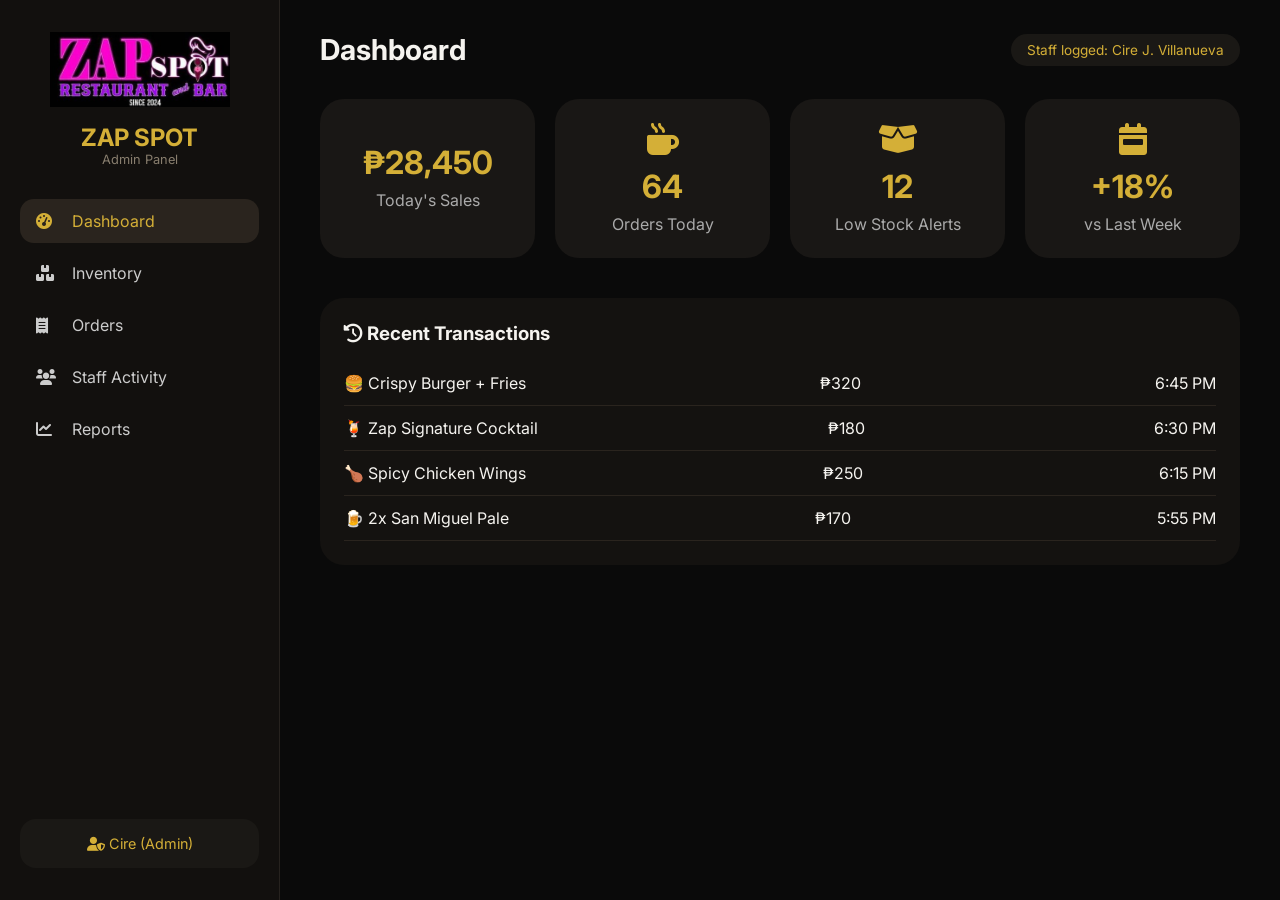
<file: index.html>
<!DOCTYPE html>
<html lang="en">
<head>
  <meta charset="UTF-8">
  <meta name="viewport" content="width=device-width, initial-scale=1.0">
  <title>Zap Spot Restobar | Admin Dashboard</title>
  <!-- Google Fonts & Font Awesome -->
  <link href="https://fonts.googleapis.com/css2?family=Inter:opsz,wght@14..32,300;400;600;700&display=swap" rel="stylesheet">
  <link rel="stylesheet" href="https://cdnjs.cloudflare.com/ajax/libs/font-awesome/6.0.0-beta3/css/all.min.css">
  <link rel="stylesheet" href="admin.css">
</head>
<body>

<div class="admin-container">
  <!-- Sidebar -->
  <aside class="admin-sidebar">
    <div class="sidebar-logo">
      <img src="zap.jpg" alt="Zap Spot Restobar Logo" class="sidebar-logo-img">
      <h2>ZAP SPOT</h2>
      <p>Admin Panel</p>
    </div>
    <nav class="admin-nav">
      <button class="admin-nav-btn active" data-admin-tab="dashboard">
        <i class="fas fa-tachometer-alt"></i> Dashboard
      </button>
      <button class="admin-nav-btn" data-admin-tab="inventory">
        <i class="fas fa-boxes"></i> Inventory
      </button>
      <button class="admin-nav-btn" data-admin-tab="orders">
        <i class="fas fa-receipt"></i> Orders
      </button>
      <button class="admin-nav-btn" data-admin-tab="staff">
        <i class="fas fa-users"></i> Staff Activity
      </button>
      <button class="admin-nav-btn" data-admin-tab="reports">
        <i class="fas fa-chart-line"></i> Reports
      </button>
    </nav>
    <div class="admin-user">
      <i class="fas fa-user-shield"></i> Cire (Admin)
    </div>
  </aside>

  <!-- Main Content -->
  <main class="admin-main">
    <div class="admin-header">
      <h1 id="adminPanelTitle">Dashboard</h1>
      <div class="admin-badge">Staff logged: Cire J. Villanueva</div>
    </div>

    <!-- Dashboard Tab -->
    <div id="dashboardTab" class="admin-tab-content active-tab">
      <div class="stats-grid">
        <div class="stat-card">
          <i class="fas fa-chart-simple"></i>
          <h3>₱28,450</h3>
          <p>Today's Sales</p>
        </div>
        <div class="stat-card">
          <i class="fas fa-mug-hot"></i>
          <h3>64</h3>
          <p>Orders Today</p>
        </div>
        <div class="stat-card">
          <i class="fas fa-box-open"></i>
          <h3>12</h3>
          <p>Low Stock Alerts</p>
        </div>
        <div class="stat-card">
          <i class="fas fa-calendar-week"></i>
          <h3>+18%</h3>
          <p>vs Last Week</p>
        </div>
      </div>
      <div class="recent-activity">
        <h3><i class="fas fa-history"></i> Recent Transactions</h3>
        <ul id="recentOrdersList">
          <li><span>🍔 Crispy Burger + Fries</span><span>₱320</span><span>6:45 PM</span></li>
          <li><span>🍹 Zap Signature Cocktail</span><span>₱180</span><span>6:30 PM</span></li>
          <li><span>🍗 Spicy Chicken Wings</span><span>₱250</span><span>6:15 PM</span></li>
          <li><span>🍺 2x San Miguel Pale</span><span>₱170</span><span>5:55 PM</span></li>
        </ul>
      </div>
    </div>

    <!-- Inventory Tab -->
    <div id="inventoryTab" class="admin-tab-content">
      <h3><i class="fas fa-boxes"></i> Stock Overview</h3>
      <table class="admin-table">
        <thead>
          <tr><th>Item</th><th>Stock</th><th>Min Threshold</th><th>Status</th></tr>
        </thead>
        <tbody>
          <tr><td>Beef Patty</td><td>24 pcs</td><td>30</td><td class="status-low">⚠️ Low Stock</td></tr>
          <tr><td>French Fries</td><td>8 kg</td><td>10</td><td class="status-low">⚠️ Low Stock</td></tr>
          <tr><td>Bottled Beer</td><td>120 pcs</td><td>40</td><td class="status-ok">✅ OK</td></tr>
          <tr><td>Chicken Wings</td><td>45 pcs</td><td>20</td><td class="status-ok">✅ OK</td></tr>
          <tr><td>Sisig (prepped)</td><td>5 kg</td><td>3</td><td class="status-ok">✅ OK</td></tr>
        </tbody>
      </table>
      <button id="simulateRestockBtn" class="primary-btn"><i class="fas fa-truck"></i> Simulate Restock</button>
    </div>

    <!-- Orders Tab -->
    <div id="ordersTab" class="admin-tab-content">
      <h3><i class="fas fa-clock"></i> Pending / Active Orders</h3>
      <div class="order-list">
        <div class="order-item">
          <strong>Order #Z101</strong> - 2x Burger, 1x Coke 
          <span class="badge status-preparing">Preparing</span>
        </div>
        <div class="order-item">
          <strong>Order #Z102</strong> - 1x Fries, 1x Margarita 
          <span class="badge status-done">Done</span>
        </div>
        <div class="order-item">
          <strong>Order #Z103</strong> - 5x Sisig, 4x Beer 
          <span class="badge status-pending">Pending</span>
        </div>
        <div class="order-item">
          <strong>Order #Z104</strong> - 3x Chicken Inasal 
          <span class="badge status-preparing">Preparing</span>
        </div>
      </div>
      <button id="refreshOrdersBtn" class="secondary-btn"><i class="fas fa-sync-alt"></i> Refresh Orders</button>
    </div>

    <!-- Staff Tab -->
    <div id="staffTab" class="admin-tab-content">
      <h3><i class="fas fa-clock"></i> Staff Clock-ins (Demo)</h3>
      <ul class="staff-list">
        <li><i class="fas fa-check-circle" style="color:#4caf50;"></i> Cire (Admin) - active since 4:00 PM</li>
        <li><i class="fas fa-check-circle" style="color:#4caf50;"></i> Maria (Cashier) - active</li>
        <li><i class="fas fa-pause-circle" style="color:#f5a623;"></i> JP (Bartender) - break</li>
        <li><i class="fas fa-clock" style="color:#888;"></i> Ana (Server) - clocked in at 5:30 PM</li>
      </ul>
      <button id="logActivityBtn" class="secondary-btn"><i class="fas fa-plus-circle"></i> Log Test Activity</button>
    </div>

    <!-- Reports Tab -->
    <div id="reportsTab" class="admin-tab-content">
      <h3><i class="fas fa-chart-line"></i> Sales Snapshot (May 2026)</h3>
      <div class="report-stats">
        <p><strong>Total Revenue:</strong> ₱124,200</p>
        <p><strong>Most Sold Item:</strong> Sisig (42 orders)</p>
        <p><strong>Average Order Value:</strong> ₱420</p>
        <p><strong>Peak Hour:</strong> 7:00 PM - 9:00 PM</p>
      </div>
      <button id="exportReportBtn" class="primary-btn"><i class="fas fa-download"></i> Export Report (.csv)</button>
    </div>
  </main>
</div>

<script src="admin.js"></script>
</body>
</html>
</file>
<file: admin.css>
* {
  margin: 0;
  padding: 0;
  box-sizing: border-box;
}

body {
  font-family: 'Inter', sans-serif;
  background: #0a0a0a;
  color: #f5f3ef;
}

/* ========== ADMIN CONTAINER ========== */
.admin-container {
  display: flex;
  min-height: 100vh;
}

/* ========== SIDEBAR ========== */
.admin-sidebar {
  width: 280px;
  background: #12100e;
  border-right: 1px solid #26221e;
  padding: 32px 20px;
  display: flex;
  flex-direction: column;
  gap: 32px;
  position: fixed;
  height: 100vh;
  overflow-y: auto;
}

.sidebar-logo {
  text-align: center;
}

.sidebar-logo-img {
  width: 100%;
  max-width: 180px;
  height: auto;
  margin-bottom: 12px;
}

.sidebar-logo h2 {
  font-size: 1.5rem;
  color: #d4af37;
}

.sidebar-logo p {
  color: #887e6e;
  font-size: 0.8rem;
}

.admin-nav {
  display: flex;
  flex-direction: column;
  gap: 8px;
}

.admin-nav-btn {
  background: transparent;
  border: none;
  padding: 12px 16px;
  text-align: left;
  font-size: 1rem;
  color: #ccc;
  border-radius: 14px;
  cursor: pointer;
  transition: 0.2s;
  display: flex;
  gap: 12px;
  align-items: center;
  font-family: inherit;
}

.admin-nav-btn i {
  width: 24px;
}

.admin-nav-btn.active,
.admin-nav-btn:hover {
  background: #2a241e;
  color: #d4af37;
}

.admin-user {
  margin-top: auto;
  padding: 16px;
  background: #1a1815;
  border-radius: 16px;
  text-align: center;
  font-size: 0.9rem;
  color: #d4af37;
}

/* ========== MAIN CONTENT ========== */
.admin-main {
  flex: 1;
  margin-left: 280px;
  padding: 32px 40px;
}

.admin-header {
  display: flex;
  justify-content: space-between;
  align-items: center;
  margin-bottom: 32px;
  flex-wrap: wrap;
  gap: 16px;
}

.admin-header h1 {
  font-size: 1.8rem;
}

.admin-badge {
  background: #1a1815;
  padding: 8px 16px;
  border-radius: 40px;
  font-size: 0.85rem;
  color: #d4af37;
}

/* ========== STATS GRID ========== */
.stats-grid {
  display: grid;
  grid-template-columns: repeat(auto-fit, minmax(200px, 1fr));
  gap: 20px;
  margin-bottom: 40px;
}

.stat-card {
  background: #191715;
  padding: 24px;
  border-radius: 24px;
  text-align: center;
  transition: transform 0.2s;
}

.stat-card:hover {
  transform: translateY(-3px);
}

.stat-card i {
  font-size: 2rem;
  color: #d4af37;
  margin-bottom: 12px;
}

.stat-card h3 {
  font-size: 2rem;
  color: #d4af37;
  margin-bottom: 8px;
}

.stat-card p {
  color: #aaa;
}

/* ========== RECENT ACTIVITY ========== */
.recent-activity {
  background: #141210;
  border-radius: 24px;
  padding: 24px;
}

.recent-activity h3 {
  margin-bottom: 16px;
}

.recent-activity ul {
  list-style: none;
}

.recent-activity li {
  display: flex;
  justify-content: space-between;
  padding: 12px 0;
  border-bottom: 1px solid #2a241e;
}

/* ========== ADMIN TABLE ========== */
.admin-table {
  width: 100%;
  border-collapse: collapse;
  background: #141210;
  border-radius: 20px;
  margin: 20px 0;
}

.admin-table th,
.admin-table td {
  padding: 12px;
  text-align: left;
  border-bottom: 1px solid #2a241e;
}

.admin-table th {
  color: #d4af37;
}

.status-low {
  color: #f5a623;
  font-weight: bold;
}

.status-ok {
  color: #6fcf97;
}

/* ========== ORDER LIST ========== */
.order-list {
  display: flex;
  flex-direction: column;
  gap: 12px;
  margin: 20px 0;
}

.order-item {
  background: #1c1916;
  padding: 16px 20px;
  border-radius: 20px;
  display: flex;
  justify-content: space-between;
  align-items: center;
  flex-wrap: wrap;
  gap: 12px;
}

.badge {
  padding: 4px 12px;
  border-radius: 30px;
  font-size: 0.8rem;
  font-weight: 600;
}

.status-preparing {
  background: #f5a623;
  color: #111;
}

.status-done {
  background: #4caf50;
  color: #111;
}

.status-pending {
  background: #888;
  color: #fff;
}

/* ========== STAFF LIST ========== */
.staff-list {
  list-style: none;
  margin: 20px 0;
}

.staff-list li {
  padding: 12px;
  background: #1c1916;
  margin-bottom: 8px;
  border-radius: 12px;
  display: flex;
  align-items: center;
  gap: 12px;
}

/* ========== REPORT STATS ========== */
.report-stats {
  background: #141210;
  padding: 20px;
  border-radius: 20px;
  margin: 20px 0;
}

.report-stats p {
  padding: 8px 0;
  border-bottom: 1px solid #2a241e;
}

/* ========== BUTTONS ========== */
.primary-btn, .secondary-btn {
  background: #d4af37;
  border: none;
  padding: 10px 24px;
  border-radius: 30px;
  font-weight: bold;
  cursor: pointer;
  font-family: inherit;
  transition: 0.2s;
  margin-top: 16px;
}

.primary-btn:hover {
  background: #c4a12e;
  transform: scale(1.02);
}

.secondary-btn {
  background: #2a241e;
  color: #d4af37;
  border: 1px solid #d4af37;
}

.secondary-btn:hover {
  background: #3a3228;
}

/* ========== TOAST NOTIFICATION ========== */
.admin-toast {
  position: fixed;
  bottom: 30px;
  right: 30px;
  background: #d4af37;
  color: #111;
  padding: 12px 24px;
  border-radius: 40px;
  font-weight: bold;
  z-index: 1000;
  opacity: 0;
  transition: opacity 0.3s;
  pointer-events: none;
}

.admin-toast.show {
  opacity: 1;
}

/* ========== TAB CONTENT ========== */
.admin-tab-content {
  display: none;
  animation: fade 0.2s ease;
}

.admin-tab-content.active-tab {
  display: block;
}

@keyframes fade {
  from { opacity: 0; transform: translateY(5px); }
  to { opacity: 1; transform: translateY(0); }
}

/* ========== RESPONSIVE ========== */
@media (max-width: 768px) {
  .admin-sidebar {
    width: 100%;
    position: relative;
    height: auto;
    flex-direction: row;
    flex-wrap: wrap;
    padding: 16px;
  }
  
  .admin-nav {
    flex-direction: row;
    flex-wrap: wrap;
  }
  
  .admin-main {
    margin-left: 0;
    padding: 20px;
  }
  
  .admin-user {
    margin-top: 0;
  }
  
  .order-item {
    flex-direction: column;
    text-align: center;
  }
  
  .sidebar-logo-img {
    max-width: 120px;
  }
}
</file>
